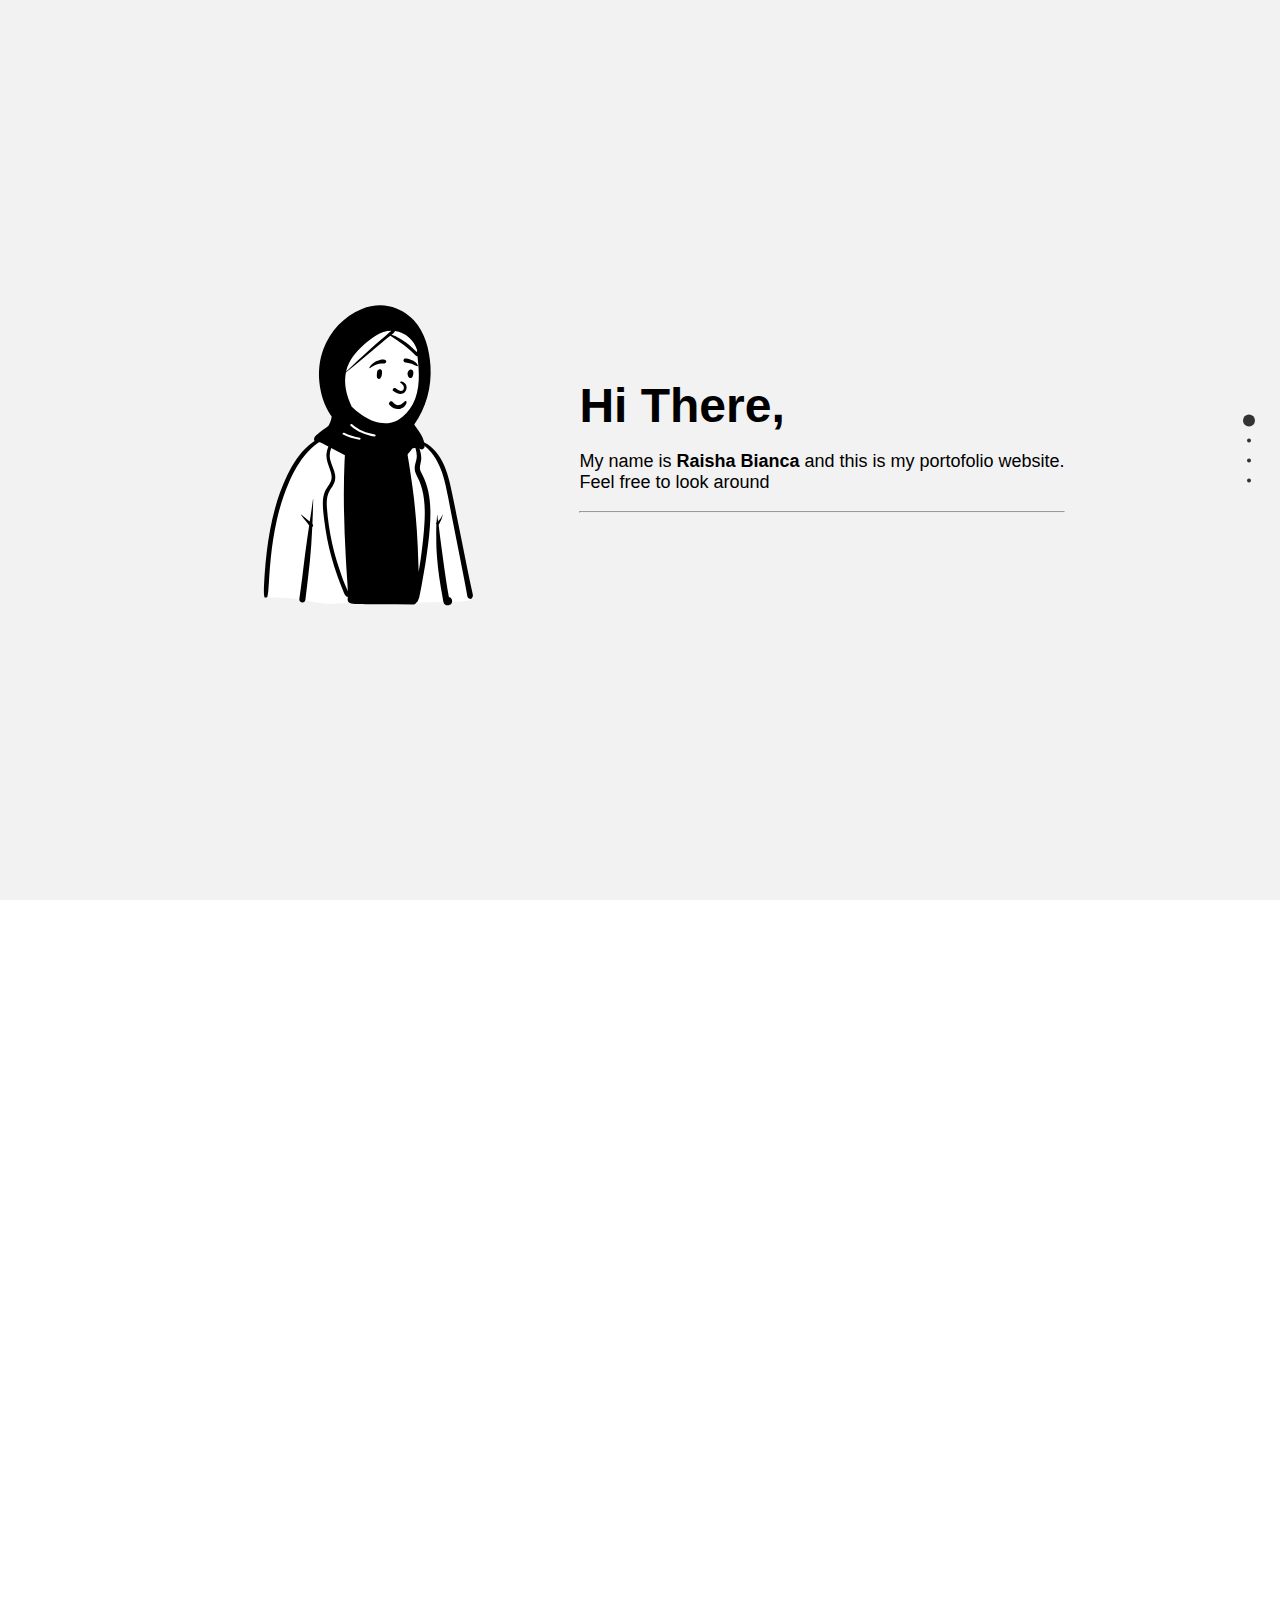
<file: index.html>
<!DOCTYPE html>
<html>
<head>
    <meta charset="UTF-8">
    <title>Raisha Bianca</title>
    <link rel="stylesheet" type="text/css" href="fullpage.css">
    <link rel="stylesheet" href="styles.css">
</head>
<body>
    <div id="fullpage">
        <div class="section part1">
            <div class="header">
                <div class="introduction">
                    <h1>Hi There, </h1>
                    <p>My name is <b>Raisha Bianca</b> and this is my portofolio website. <br>Feel free to look around</p>
                    <hr class="horizontal_line">
                </div>
                <img src="./image/Islamic girl.svg" alt="mockup of workfrom" class="mockup">
            </div>
        </div>

        <div class="section part2">
            <div class="flex">
                <div class="desc">
                    <div class="desc_words">
                        <h1>Workfrom</h1>
                        <p>An agile and high-velocity project with the goal of swiftly addressing a specified case study. This project revolves around the transformation of an existing office rental website through a comprehensive redesign.</p>
                    </div>
                    <div class="button"><a href="first.html">Learn more &#8594;</a></div>
                </div>
                <img src="./image/Landing_Page.svg" alt="mockup of workfrom" class="mockup_project">
            </div>
        </div>
        
        <div class="section part2">
            <div class="flex">
                <div class="desc">
                    <div class="desc_words">
                        <h1>News subscription</h1>
                        <p>This project was undertaken as part of the 13-day challenge with the goal of designing a landing page. The theme chosen is about a news subscription landing page, to tie it in with the previous project of creating a news portal.</p>
                    </div>
                    <div class="button"><a href="second.html">Learn more &#8594;</a></div>
                </div>
                <img src="./image/news.jpg" alt="mockup of workfrom" class="mockup_project">
            </div>
        </div>

        <div class="section part2">
            <div class="flex">
                <div class="desc">
                    <div class="desc_words">
                        <h1>Marketplace mobile</h1>
                        <p>This project was undertaken as part of the 13-day challenge with the goal of designing a news portal-related landing page. The challenge theme centered around creating a responsive version of a marketplace design.</p>
                    </div>
                    <div class="button"><a href="third.html">Learn more &#8594;</a></div>
                </div>
                <img src="./image/marketplace_mobile.svg" alt="mockup of workfrom" class="mockup_project" style="max-height: 500px;">
            </div>
        </div>
    
    </div>

    <script src="https://code.jquery.com/jquery-3.6.0.min.js"></script>
    <script type="text/javascript" src="fullpage.js"></script>
    <script type="text/javascript">
        $(document).ready(function() {
            $('#fullpage').fullpage({
                navigation: true, 
                sectionsColor: ['#f2f2f2', '#f2f2f2', '#f2f2f2'], 
                scrollingSpeed: 800, 
            });
        });
    </script>
</body>
</html>
</file>
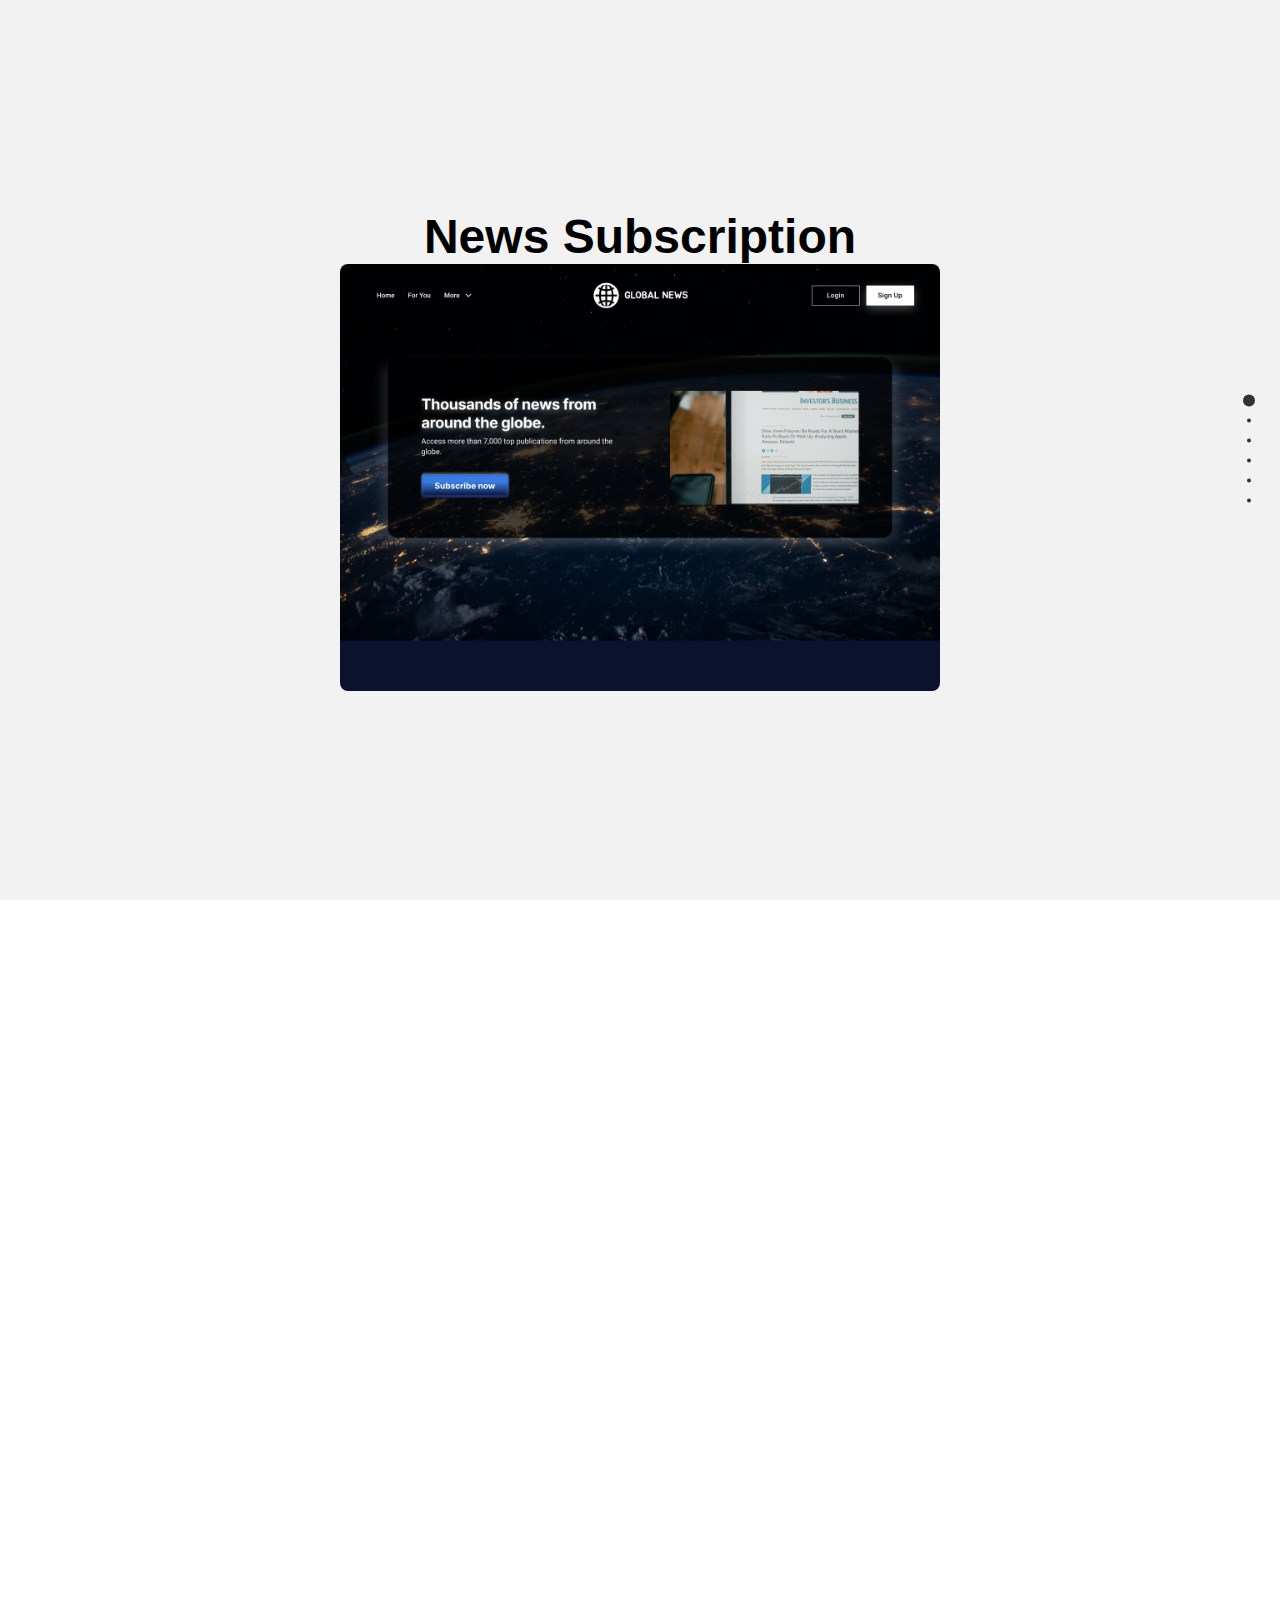
<file: second.html>
<!DOCTYPE html>
<html>
<head>
    <meta charset="UTF-8">
    <title>Raisha Bianca</title>
    <link rel="stylesheet" type="text/css" href="fullpage.css">
    <link rel="stylesheet" href="styles.css">
    <link rel="stylesheet" href="content.css">
    <link rel="stylesheet" href="https://cdnjs.cloudflare.com/ajax/libs/font-awesome/6.2.1/css/all.min.css">
</head>
<body>
    <div id="fullpage">
        <div class="section part1">
            <div class="flex_content">
                        <h1>News Subscription</h1>
                        <img src="./image/news.jpg" alt="mockup of workfrom" class="mockup_project_content">
            </div>
        </div>

        <div class="section part2">
            <div class="flex">
                <div class="desc_words_second">
                    <h2>Study Case</h2>
                    <p class="first-paragraph">Designing a captivating landing page to attract users to the subscription service and instill trust for trial.</p>
                    <div class="additional">
                        <p><b>Research methode :</b>Competitor Analysis</p>
                        <p><b>Duration :</b> 1 Day</p>
                        <p><b>Role :</b> UI Designer, UX Researcher</p>
                    </div>
                </div>
                <figure><img src="./image/p12.jpg" alt="mockup of workfrom" class="mockup_project"></figure>
            </div>
        </div>
        
        <div class="section part2">
            <div class="flex">
                <div class="problems_solutions">
                    <h2>Competitor Analysis</h2>
                    <div class="answers_second">
                        <div class="problems_second">
                            <h4>Features</h4>
                            <ul>
                                <li>Hero section to attract user's attention and pull them in to to click the call to action button.</li>
                                <li>Benefit section to convince the reader to purchase the subscription</li>
                                <li>Testimonial section to further convince and build trust with users</li>
                                <li>Promo and offers to attract the users into trying the product</li>
                            </ul>
                        </div>
                        <div class="solutions_img">
                            <figure><a href="https://www.techinasia.com/subscription"><img src="image/techinasia.JPG" alt="" class="similar_websites"></a><figcaption>techinasia.com</figcaption></figure>
                            <figure><a href="https://www.pressreader.com/"><img src="image/pressreader.JPG" alt="" class="similar_websites"></a><figcaption>pressreader.com</figcaption></figure>
                        </div>
                    </div>
                </div>
            </div>
        </div>

        <div class="section part2">
            <div class="flex">
                <div class="problems_solutions">
                    <h2>Wireframe</h2>
                    <div class="row-container">
                        <div class="row">
                            <figure>
                                <img src="image/Landing Page - 4.svg" alt="" class="mockup_project">
                                <figcaption>Wireframe Landing Page</figcaption>
                            </figure>
                        </div>
                    </div>
                </div>
            </div>
        </div>
        

        <div class="section part2">
            <div class="flex">
                <div class="problems_solutions">
                    <h2>Mockup</h2>
                    <div class="row-container">
                        <div class="row">
                            <figure>
                                <img src="image/landing page news.svg" alt="" class="mockup_project">
                                <figcaption>News Landing Page</figcaption>
                            </figure>
                        </div>
                    </div>
                </div>
            </div>
        </div>

        <div class="section part2">
            <div class="back_button"><i class="fas fa-home"></i> <a href="index.html">Home</a></div>
        </div>

    </div>

    <script src="https://code.jquery.com/jquery-3.6.0.min.js"></script>
    <script type="text/javascript" src="fullpage.js"></script>
    <script type="text/javascript">
        $(document).ready(function() {
            $('#fullpage').fullpage({
                navigation: true, 
                sectionsColor: ['#f2f2f2', '#f2f2f2', '#f2f2f2'], 
                scrollingSpeed: 800, 
            });
        });
    </script>
</body>
</html>
</file>
<file: fullpage.css>
/*!
 * fullPage 4.0.20
 * https://github.com/alvarotrigo/fullPage.js
 *
 * @license GPLv3 for open source use only
 * or Fullpage Commercial License for commercial use
 * http://alvarotrigo.com/fullPage/pricing/
 *
 * Copyright (C) 2021 http://alvarotrigo.com/fullPage - A project by Alvaro Trigo
 */
html.fp-enabled,
.fp-enabled body {
    margin: 0;
    padding: 0;
    overflow:hidden;

    /*Avoid flicker on slides transitions for mobile phones #336 */
    -webkit-tap-highlight-color: rgba(0,0,0,0);
}
.fp-section {
    position: relative;
    -webkit-box-sizing: border-box; /* Safari<=5 Android<=3 */
    -moz-box-sizing: border-box; /* <=28 */
    box-sizing: border-box;
    height: 100%;
    display: block;
}
.fp-slide {
    float: left;
}
.fp-slide, .fp-slidesContainer {
    height: 100%;
    display: block;
}
.fp-slides {
    z-index:1;
    height: 100%;
    overflow: hidden;
    position: relative;
    -webkit-transition: all 0.3s ease-out; /* Safari<=6 Android<=4.3 */
    transition: all 0.3s ease-out;
}
.fp-table{
    display: flex;
    flex-direction: column;
    justify-content: center;
    width: 100%;
}
.fp-slidesContainer {
    float: left;
    position: relative;
}
.fp-controlArrow {
    -webkit-user-select: none; /* webkit (safari, chrome) browsers */
    -moz-user-select: none; /* mozilla browsers */
    -khtml-user-select: none; /* webkit (konqueror) browsers */
    -ms-user-select: none; /* IE10+ */
    position: absolute;
    z-index: 4;
    top: 50%;
    cursor: pointer;
    margin-top: -38px;
    -webkit-transform: translate3d(0,0,0);
    -ms-transform: translate3d(0,0,0);
    transform: translate3d(0,0,0);
}
.fp-prev{
    left: 15px;
}
.fp-next{
    right: 15px;
}
.fp-arrow{
    width: 0;
    height: 0;
    border-style: solid;
}
.fp-arrow.fp-prev {
    border-width: 38.5px 34px 38.5px 0;
    border-color: transparent #fff transparent transparent;
}
.fp-arrow.fp-next {
    border-width: 38.5px 0 38.5px 34px;
    border-color: transparent transparent transparent #fff;
}
.fp-notransition {
    -webkit-transition: none !important;
    transition: none !important;
}
#fp-nav {
    position: fixed;
    z-index: 100;
    top: 50%;
    opacity: 1;
    transform: translateY(-50%);
    -ms-transform: translateY(-50%);
    -webkit-transform: translate3d(0,-50%,0);
}
#fp-nav.fp-right {
    right: 17px;
}
#fp-nav.fp-left {
    left: 17px;
}
.fp-slidesNav{
    position: absolute;
    z-index: 4;
    opacity: 1;
    -webkit-transform: translate3d(0,0,0);
    -ms-transform: translate3d(0,0,0);
    transform: translate3d(0,0,0);
    left: 0 !important;
    right: 0;
    margin: 0 auto !important;
}
.fp-slidesNav.fp-bottom {
    bottom: 17px;
}
.fp-slidesNav.fp-top {
    top: 17px;
}
#fp-nav ul,
.fp-slidesNav ul {
  margin: 0;
  padding: 0;
}
#fp-nav ul li,
.fp-slidesNav ul li {
    display: block;
    width: 14px;
    height: 13px;
    margin: 7px;
    position:relative;
}
.fp-slidesNav ul li {
    display: inline-block;
}
#fp-nav ul li a,
.fp-slidesNav ul li a {
    display: block;
    position: relative;
    z-index: 1;
    width: 100%;
    height: 100%;
    cursor: pointer;
    text-decoration: none;
}
#fp-nav ul li a.active span,
.fp-slidesNav ul li a.active span,
#fp-nav ul li:hover a.active span,
.fp-slidesNav ul li:hover a.active span{
    height: 12px;
    width: 12px;
    margin: -6px 0 0 -6px;
    border-radius: 100%;
 }
#fp-nav ul li a span,
.fp-slidesNav ul li a span {
    border-radius: 50%;
    position: absolute;
    z-index: 1;
    height: 4px;
    width: 4px;
    border: 0;
    background: #333;
    left: 50%;
    top: 50%;
    margin: -2px 0 0 -2px;
    -webkit-transition: all 0.1s ease-in-out;
    -moz-transition: all 0.1s ease-in-out;
    -o-transition: all 0.1s ease-in-out;
    transition: all 0.1s ease-in-out;
}
#fp-nav ul li:hover a span,
.fp-slidesNav ul li:hover a span{
    width: 10px;
    height: 10px;
    margin: -5px 0px 0px -5px;
}
#fp-nav ul li .fp-tooltip {
    position: absolute;
    top: -2px;
    color: #fff;
    font-size: 14px;
    font-family: arial, helvetica, sans-serif;
    white-space: nowrap;
    max-width: 220px;
    overflow: hidden;
    display: block;
    opacity: 0;
    width: 0;
    cursor: pointer;
}
#fp-nav ul li:hover .fp-tooltip,
#fp-nav.fp-show-active a.active + .fp-tooltip {
    -webkit-transition: opacity 0.2s ease-in;
    transition: opacity 0.2s ease-in;
    width: auto;
    opacity: 1;
}
#fp-nav ul li .fp-tooltip.fp-right {
    right: 20px;
}
#fp-nav ul li .fp-tooltip.fp-left {
    left: 20px;
}
.fp-auto-height.fp-section,
.fp-auto-height .fp-slide{
    height: auto !important;
}

.fp-responsive .fp-is-overflow.fp-section{
    height: auto !important;
}

/* Used with autoScrolling: false */ 
.fp-scrollable.fp-responsive .fp-is-overflow.fp-section,
.fp-scrollable .fp-section,
.fp-scrollable .fp-slide{
   /* Fallback for browsers that do not support Custom Properties */
   height: 100vh;
   height: calc(var(--vh, 1vh) * 100);
}

.fp-scrollable.fp-responsive .fp-is-overflow.fp-section:not(.fp-auto-height):not([data-percentage]),
.fp-scrollable .fp-section:not(.fp-auto-height):not([data-percentage]),
.fp-scrollable .fp-slide:not(.fp-auto-height):not([data-percentage]){
    /* Fallback for browsers that do not support Custom Properties */
    min-height: 100vh;
    min-height: calc(var(--vh, 1vh) * 100);
}

/* Disabling vertical centering on scrollable elements */
.fp-overflow{
    justify-content: flex-start;
    max-height: 100vh;
}

/* No scrollable when using auto-height */
.fp-scrollable .fp-auto-height .fp-overflow{
    max-height: none;
}

.fp-is-overflow .fp-overflow.fp-auto-height-responsive,
.fp-is-overflow .fp-overflow.fp-auto-height,
.fp-is-overflow > .fp-overflow{
    overflow-y: auto;
}
.fp-overflow{
    outline:none;
}

.fp-overflow.fp-table{
    display: block;
}

.fp-responsive .fp-auto-height-responsive.fp-section,
.fp-responsive .fp-auto-height-responsive .fp-slide{
    height: auto !important;
    min-height: auto !important;
}

/*Only display content to screen readers*/
.fp-sr-only{
    position: absolute;
    width: 1px;
    height: 1px;
    padding: 0;
    overflow: hidden;
    clip: rect(0, 0, 0, 0);
    white-space: nowrap;
    border: 0;
}

/* Customize website's scrollbar like Mac OS
Not supports in Firefox and IE */
.fp-scroll-mac .fp-overflow::-webkit-scrollbar {
    background-color: transparent;
    width: 9px;
}
.fp-scroll-mac .fp-overflow::-webkit-scrollbar-track {
    background-color: transparent;
}
.fp-scroll-mac .fp-overflow::-webkit-scrollbar-thumb {
    background-color: rgba(0,0,0,.4);
    border-radius: 16px;
    border: 4px solid transparent;
}
.fp-warning,
.fp-watermark{
    z-index: 9999999;
    position: absolute;
    bottom: 0;
}
.fp-warning,
.fp-watermark a{
    text-decoration: none;
    color: #000;
    background: rgba(255,255,255,0.6);
    padding: 5px 8px;
    font-size: 14px;
    font-family: arial;
    color: black;
    display: inline-block;
    border-radius: 3px;
    margin: 12px;
}
.fp-noscroll .fp-overflow{
    overflow: hidden;
}
</file>
<file: styles.css>
*{
    font-family: 'Segoe UI', Tahoma, Geneva, Verdana, sans-serif;
}
/* Basic styling for sections */
.section {
    background: #fff;
    font-size: 18px;
    overflow: hidden;
}

.header {
    display: flex; /* Add this to make .part1 a flex container */
    justify-content: center;
    align-items: center;
    gap: 5%;
    transition: all 1s ease-in; 
}

.mockup {
    width: 300px;
    order: -1;
}

.introduction {
    max-width: fit-content;
}

h1 {
    margin: 0px 0px;
    font-size: 48px;
    max-width: fit-content;
}

.part1 p {
    max-width: fit-content;
}

/* Add styles for the image */
.mockup {
    max-width: 500px;
}

.part2 {
    background-color: #F2F2F2;
}


.flex {
    display: flex;
    justify-content: space-evenly;
    margin-inline: 48px;
    gap: 15%;
    overflow: hidden;
    align-items: center;
}

.desc h1 {
    font-size: 48px;
}

.button {
    background-color: rgb(16, 16, 16);
    padding: 10px;
    padding-inline: 12px;
    max-width: fit-content;
    border-radius: 4px;
}

.button a {
    color: white;
    text-decoration: none;
    font-size: 16px;
    vertical-align:middle;
    text-align: center;
}

.button:hover {
    background-color: rgb(94, 94, 94);
    cursor: default;
}

.mockup_project{
    border-radius:8;
    box-shadow: 0 4px 4px rgba(0, 0, 0, 0.2);
    max-width: 500px;
}

.desc_words {
    margin-bottom: 60px;
}

.desc_words p{
    margin-top: 16px;
    text-align: justify;
}
</file>
<file: content.css>
.flex_content {
    display: flex;
    flex-direction: column;
    margin-inline: 48px;
    align-items: center;
}

.mockup_project_content {
    max-width: 600px;
    border-radius: 8px;
}

.mockup_project_fourth {
    border-radius:8;
    box-shadow: 0 4px 4px rgba(0, 0, 0, 0.2);
    max-width: 200px;
}

.similar_websites {
    border-radius:8;
    box-shadow: 0 4px 4px rgba(0, 0, 0, 0.2);
    max-width: 400px;
}

.similar_websites_fourth {
    border-radius:8;
    box-shadow: 0 4px 4px rgba(0, 0, 0, 0.2);
    max-width: 200px;
}

.desc_words_content {
    margin-bottom: 60px;
}

.desc {
    gap: 5%;
}

.desc_words_second p{
    text-align: left;
    line-height: 1.5;
    margin-block: 0px;
}

h4 {
    max-width: fit-content;
    max-height: fit-content;
    margin-block: 0px;
}

.desc_words_second p.first-paragraph {
    margin-top: 24px;
}

.additional {
    margin-top: 24px;
    display: flex;
    flex-direction: column-reverse;
    gap: 4%;
}


.desc_words_second h2 {
    border-bottom: 1px solid  rgb(16, 16, 16);
    display: inline; 
    padding-bottom: 8px; 
}

.problems_solutions{
    display: flex;
    align-items: center;
    margin-inline: 48px;
    flex-direction: column;
}

.problems{
    background-color:  #282828;
    color: #f2f2f2;
    padding: 16px;
    border-radius: 8px;
    max-width: 400px;
    font-size: 16px;
    display: flex;
    flex-direction: column;
    justify-self: center;
    align-items: center;
}

.problems_second {
    background-color:  #282828;
    color: #f2f2f2;
    border-radius: 8px;
    font-size: 16px;
    display: flex;
    flex-direction: column;
    justify-self: center;
    align-items: center;
    padding: 16px;
}

.solutions {
    border:2px solid #282828;
    padding: 16px;
    border-radius: 8px;
    max-width: 400px;
    font-size: 16px;
    display: flex;
    flex-direction: column;
    justify-self: center;
    align-items: center;
}

.solutions_img {
    display: flex;
    flex-direction: row;
    justify-self: center;
    align-items: center;
    font-size: 16px;
    order: -1;
    padding: 0px;
    margin-bottom: 2%;
    }

ul li {
    margin-bottom: 8px;
}

.answers {
    display: flex;
    gap: 5%;
}

.answers_second{
    display: flex;
    flex-direction: column;
    justify-content: center;
    align-items: center;
}

.row {
    display: flex;
    max-height: 500px;
    overflow: auto;
}

.row-container {
    max-height: 500px;
    overflow: auto;
}

.row {
    display: flex;
}

/* Add any other styles you need for .row and .row-container */

.back_button {
    color: #f2f2f2;
    background-color: #282828;
    padding: 20px;
    margin-inline: auto;
    border-radius: 8px;
    display: flex;
    max-width: fit-content;
    display: flex;
    justify-content: center;
    align-items: center;
}

.back_button:hover {
    background-color: rgb(94, 94, 94);
    cursor: default;
}

.back_button a{
    color: #f2f2f2;
    text-decoration: none;
    padding-left: 8px;
}


.fa-home {
    color: #f2f2f2;
}
</file>
